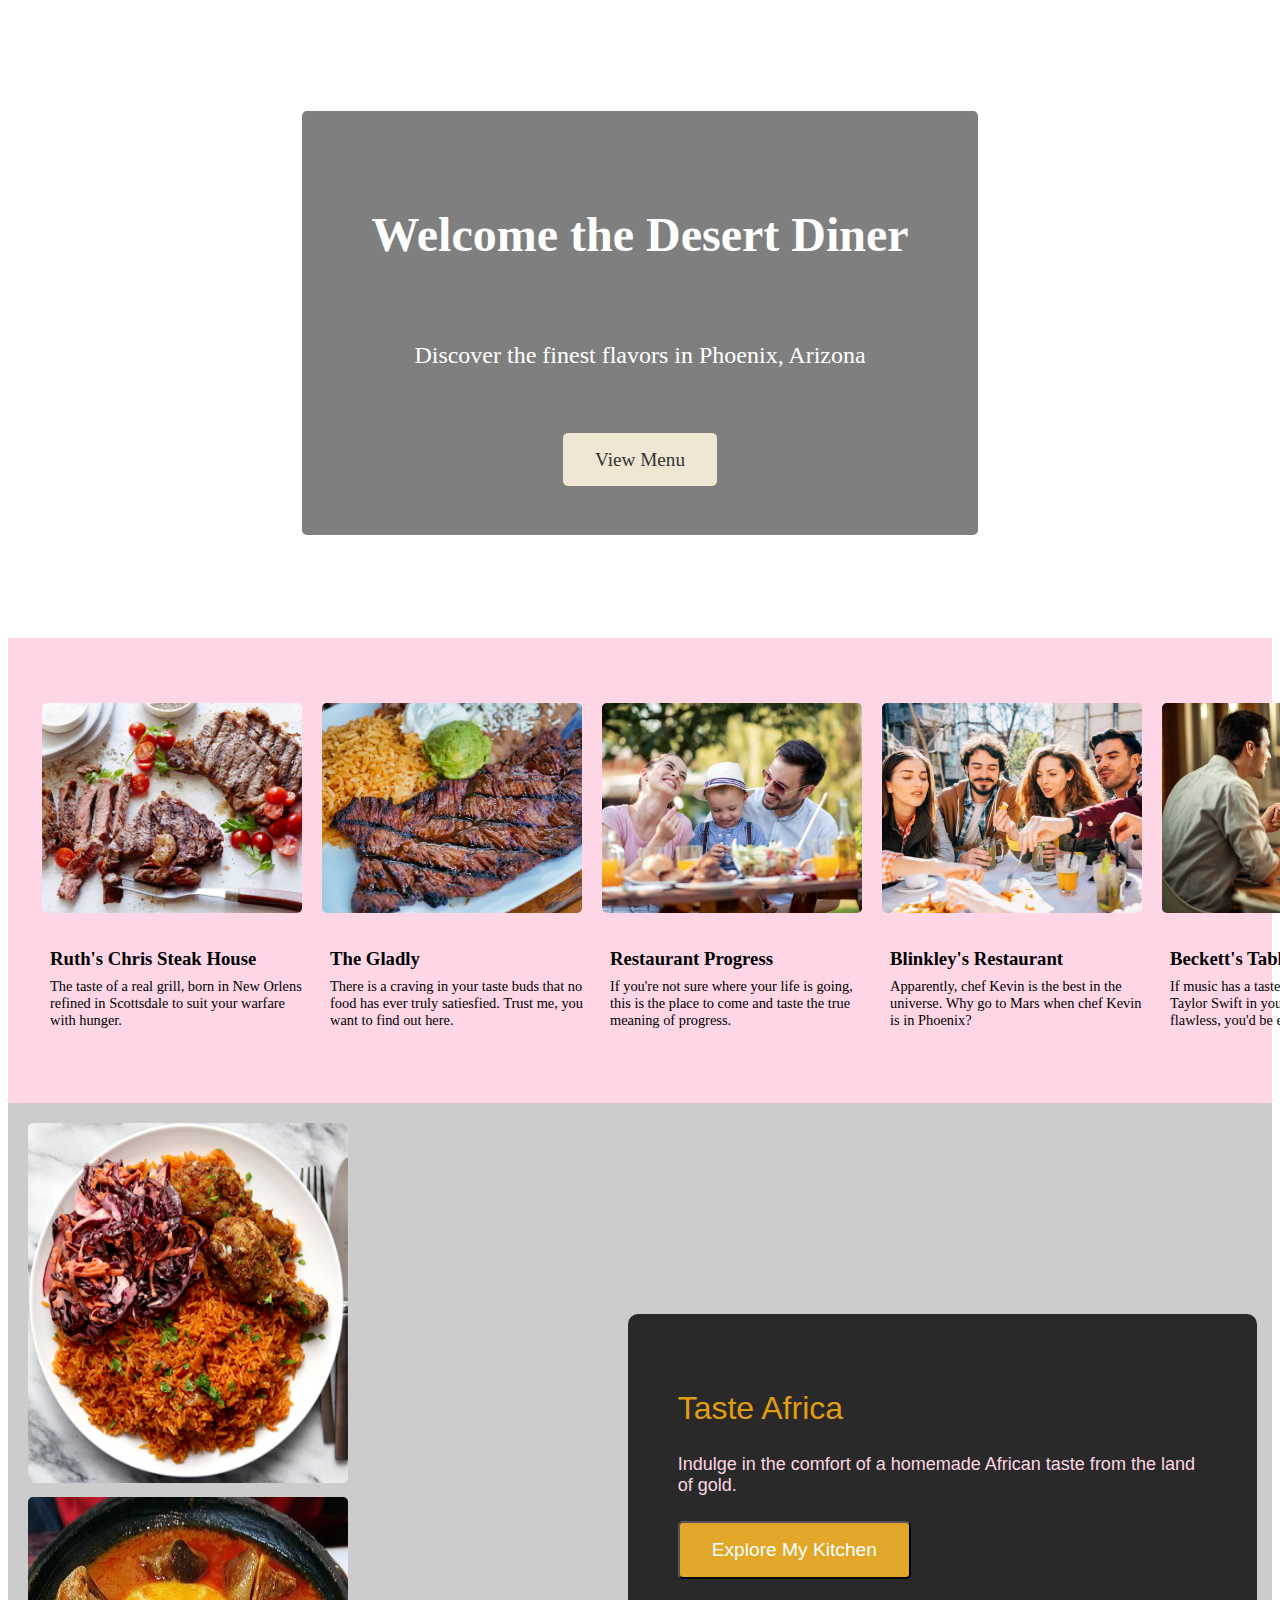
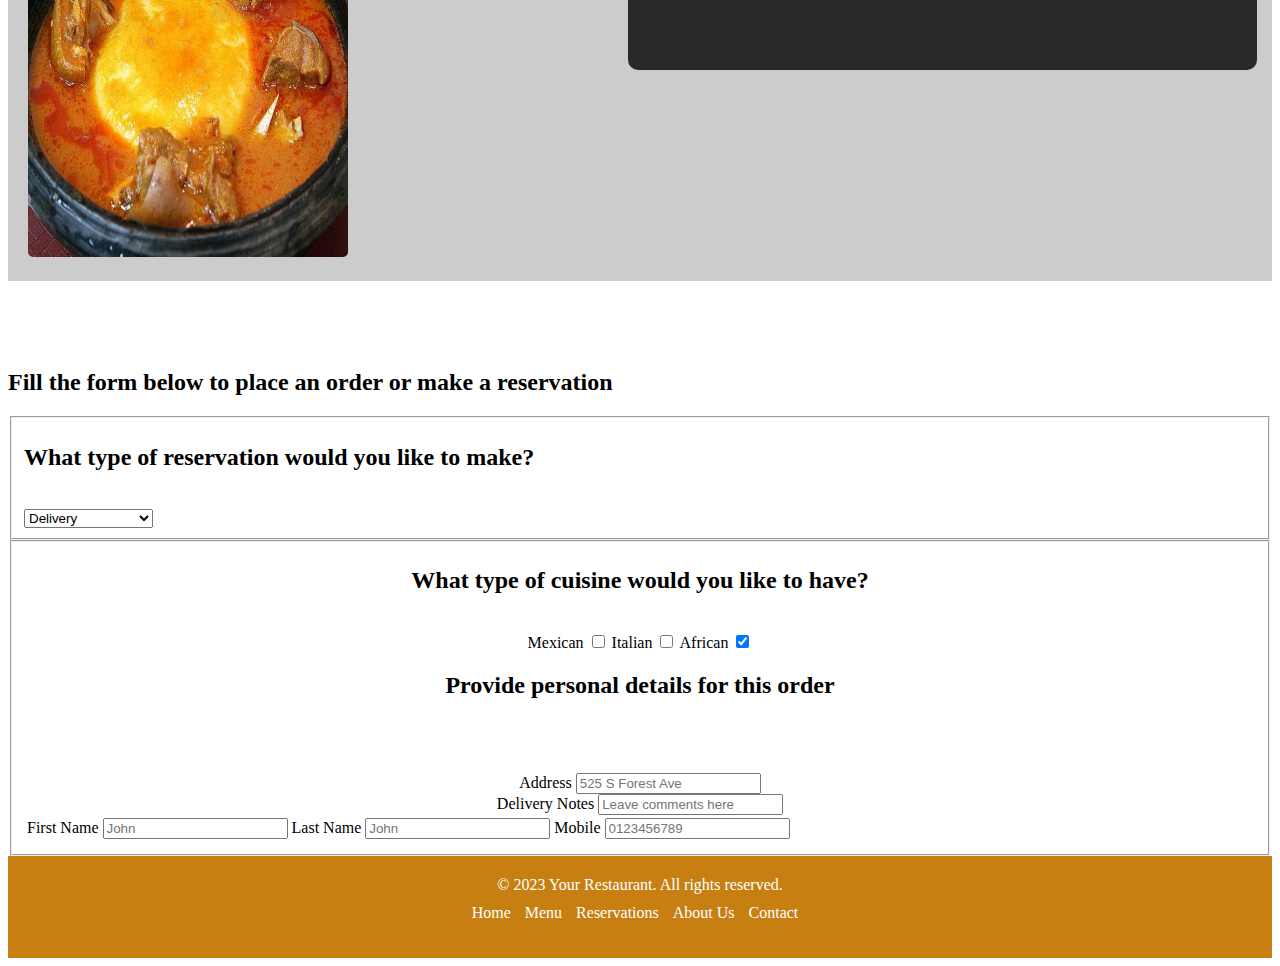
<file: index.html>
<!DOCTYPE html>
<html>
  <head>
    <title>Restaurant Website</title>
    <link rel="stylesheet" href="./index.css" type="text/css" />
  </head>

  <body>
    <section class="hero-section">
      <div class="hero-content">
        <h1>Welcome the Desert Diner</h1>
        <p>Discover the finest flavors in Phoenix, Arizona</p>
        <a href="./mykitchen.html">View Menu</a>
      </div>
    </section>

    <section class="restaurant-section">
      <div class="restaurant">
        <img
          class="restaurant-image"
          src="./assets/1403878685365.jpeg"
          alt="Restaurant 1"
        />
        <div class="restaurant-info">
          <h3>Ruth's Chris Steak House</h3>
          <p>
            The taste of a real grill, born in New Orlens refined in Scottsdale
            to suit your warfare with hunger.
          </p>
        </div>
      </div>
      <div class="restaurant">
        <img
          class="restaurant-image"
          src="./assets/grills.jpeg"
          alt="Restaurant 2"
        />
        <div class="restaurant-info">
          <h3>The Gladly</h3>
          <p>
            There is a craving in your taste buds that no food has ever truly
            satiesfied. Trust me, you want to find out here.
          </p>
        </div>
      </div>
      <div class="restaurant">
        <img
          class="restaurant-image"
          src="./assets/family.jpeg"
          alt="Restaurant 3"
        />
        <div class="restaurant-info">
          <h3>Restaurant Progress</h3>
          <p>
            If you're not sure where your life is going, this is the place to
            come and taste the true meaning of progress.
          </p>
        </div>
      </div>
      <div class="restaurant">
        <img
          class="restaurant-image"
          src="./assets/old friend reunion.jpeg"
          alt="Restaurant 4"
        />
        <div class="restaurant-info">
          <h3>Blinkley's Restaurant</h3>
          <p>
            Apparently, chef Kevin is the best in the universe. Why go to Mars
            when chef Kevin is in Phoenix?
          </p>
        </div>
      </div>
      <div class="restaurant">
        <img
          class="restaurant-image"
          src="./assets/couple.jpeg"
          alt="Restaurant 5"
        />
        <div class="restaurant-info">
          <h3>Beckett's Table</h3>
          <p>
            If music has a taste, the Beckett's are the Taylor Swift in your
            playlist. This taste is flawless, you'd be enchanted to try it.
          </p>
        </div>
      </div>
    </section>

    <!-- Section 3: Explore My kitchen-->
    <section class="my-kitchen">
      <div class="advert">
        <img
          class="jollof-image"
          src="./assets/jollof.jpeg"
          alt="Home Cooked Jollof Meal"
        />
        <img
          class="jollof-image"
          src="./assets/fufu.jpeg"
          alt="Home Cooked Ghana Fufu"
        />
      </div>

      <div class="mykitchen-info">
        <h2>Taste Africa</h2>
        <p>
          Indulge in the comfort of a homemade African taste from the land of
          gold.
        </p>
        <button class="Order-Jollof">
          <a href="./mykitchen.html">Explore My Kitchen</a>
        </button>
      </div>
    </section>

    <section class="Form-Area">
      <h2>Fill the form below to place an order or make a reservation</h2>
      <div class="Reservation">
        <form>
          <fieldset class="Group1">
            <label for="Reservation">
              <h2>What type of reservation would you like to make?</h2>
              <br />
              <select>
                <option>Delivery</option>
                <option>Pick-up</option>
                <option>Researve a Table</option>
                <option>Large Party Order</option>
              </select>
            </label>
          </fieldset>

          <fieldset class="Group2">
            <h2>What type of cuisine would you like to have?</h2>
            <br />
            <label for="Mexican"> Mexican</label>
            <input type="checkbox" id="Mexican" for="cusine" />

            <label for="Italian"> Italian</label>
            <input type="checkbox" id="Italian" for="cusine" />

            <label for="African"> African</label>
            <input type="checkbox" checked id="African" for="cusine" />

            <table>
              <h2>Provide personal details for this order</h2>
              <tr>
                <td>First Name <input type="text" placeholder="John" /></td>
                <br />
                <td>Last Name <input type="text" placeholder="John" /></td>
                <br />
                <td>Mobile <input type="number" placeholder="0123456789" /></td>
                <br />
              </tr>
              <tr>
                Address
                <input type="text" required placeholder="525 S Forest Ave" />
              </tr>
              <br />
              <p>
                Delivery Notes
                <input type="text" placeholder="Leave comments here" /> <br />
              </p>
            </table>
          </fieldset>
        </form>
      </div>
    </section>
    <footer>
      <div class="container">
        <p>&copy; 2023 Your Restaurant. All rights reserved.</p>
        <ul>
          <li><a href="#">Home</a></li>
          <li><a href="#">Menu</a></li>
          <li><a href="#">Reservations</a></li>
          <li><a href="#">About Us</a></li>
          <li><a href="#">Contact</a></li>
        </ul>
      </div>
    </footer>
  </body>
</html>
</file>
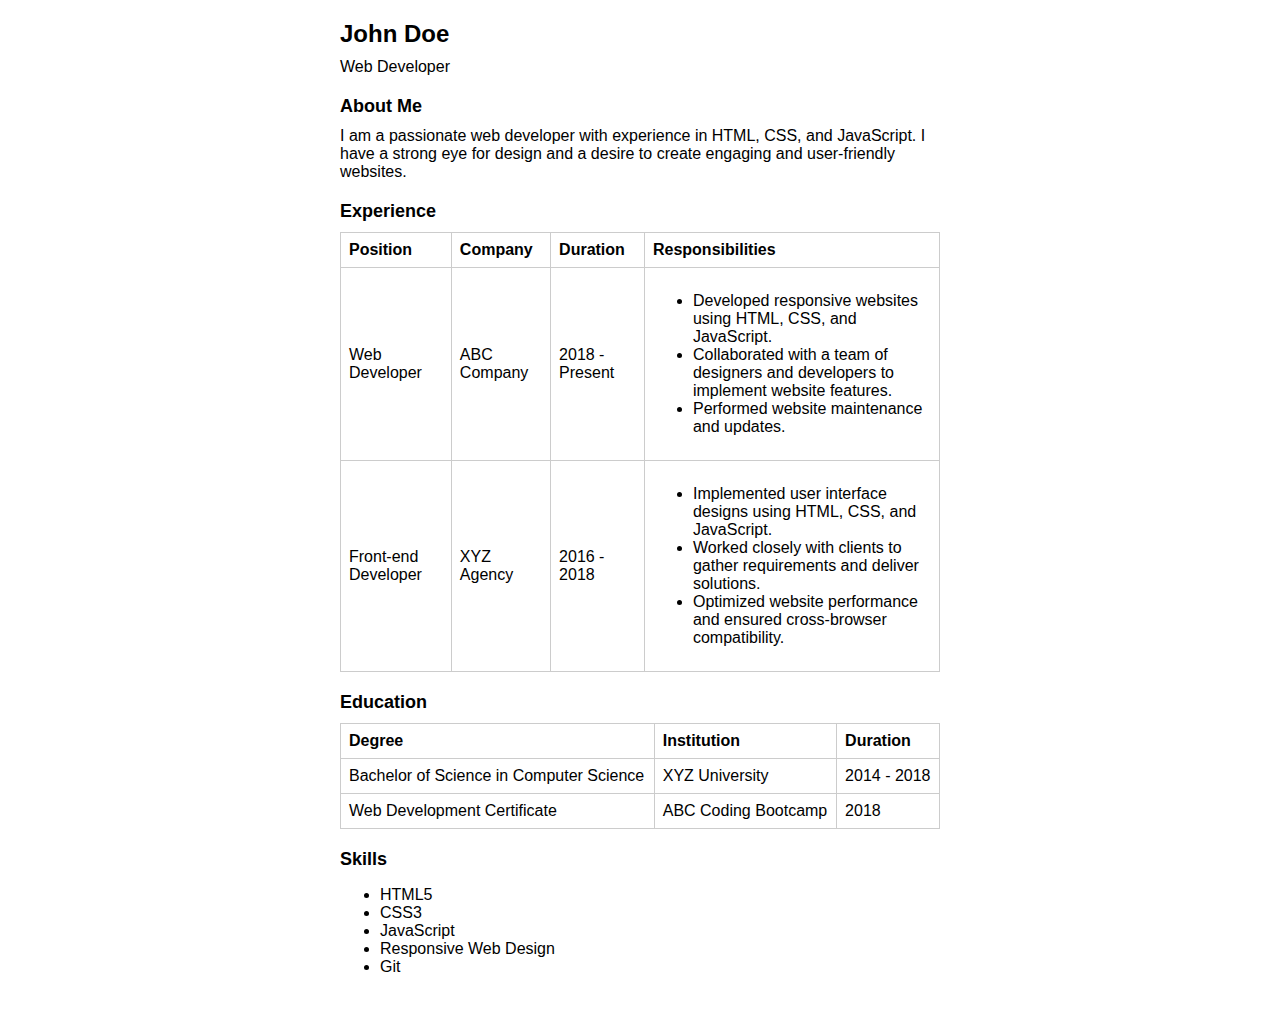
<file: resume.html>
<!DOCTYPE html>
<html>
  <head>
    <title>Resume Template</title>
    <style>
      body {
        font-family: Arial, sans-serif;
        margin: 0;
        padding: 20px;
      }

      h1,
      h2,
      h3 {
        margin: 0;
      }

      h1 {
        font-size: 24px;
        margin-bottom: 10px;
      }

      h2 {
        font-size: 18px;
        margin-bottom: 10px;
      }

      h3 {
        font-size: 16px;
        margin-bottom: 5px;
      }

      p {
        margin: 0;
        margin-bottom: 10px;
      }

      .container {
        max-width: 600px;
        margin: 0 auto;
      }

      table {
        width: 100%;
        border-collapse: collapse;
      }

      table th,
      table td {
        border: 1px solid #ccc;
        padding: 8px;
        text-align: left;
      }

      .section {
        margin-bottom: 20px;
      }

      .section:last-child {
        margin-bottom: 0;
      }
    </style>
  </head>
  <body>
    <div class="container">
      <section class="section">
        <h1>John Doe</h1>
        <p>Web Developer</p>
      </section>

      <section class="section">
        <h2>About Me</h2>
        <p>
          I am a passionate web developer with experience in HTML, CSS, and
          JavaScript. I have a strong eye for design and a desire to create
          engaging and user-friendly websites.
        </p>
      </section>

      <section class="section">
        <h2>Experience</h2>

        <table>
          <tr>
            <th>Position</th>
            <th>Company</th>
            <th>Duration</th>
            <th>Responsibilities</th>
          </tr>
          <tr>
            <td>Web Developer</td>
            <td>ABC Company</td>
            <td>2018 - Present</td>
            <td>
              <ul>
                <li>
                  Developed responsive websites using HTML, CSS, and JavaScript.
                </li>
                <li>
                  Collaborated with a team of designers and developers to
                  implement website features.
                </li>
                <li>Performed website maintenance and updates.</li>
              </ul>
            </td>
          </tr>
          <tr>
            <td>Front-end Developer</td>
            <td>XYZ Agency</td>
            <td>2016 - 2018</td>
            <td>
              <ul>
                <li>
                  Implemented user interface designs using HTML, CSS, and
                  JavaScript.
                </li>
                <li>
                  Worked closely with clients to gather requirements and deliver
                  solutions.
                </li>
                <li>
                  Optimized website performance and ensured cross-browser
                  compatibility.
                </li>
              </ul>
            </td>
          </tr>
        </table>
      </section>

      <section class="section">
        <h2>Education</h2>

        <table>
          <tr>
            <th>Degree</th>
            <th>Institution</th>
            <th>Duration</th>
          </tr>
          <tr>
            <td>Bachelor of Science in Computer Science</td>
            <td>XYZ University</td>
            <td>2014 - 2018</td>
          </tr>
          <tr>
            <td>Web Development Certificate</td>
            <td>ABC Coding Bootcamp</td>
            <td>2018</td>
          </tr>
        </table>
      </section>

      <section class="section">
        <h2>Skills</h2>
        <ul>
          <li>HTML5</li>
          <li>CSS3</li>
          <li>JavaScript</li>
          <li>Responsive Web Design</li>
          <li>Git</li>
        </ul>
      </section>
    </div>
  </body>
</html>
</file>
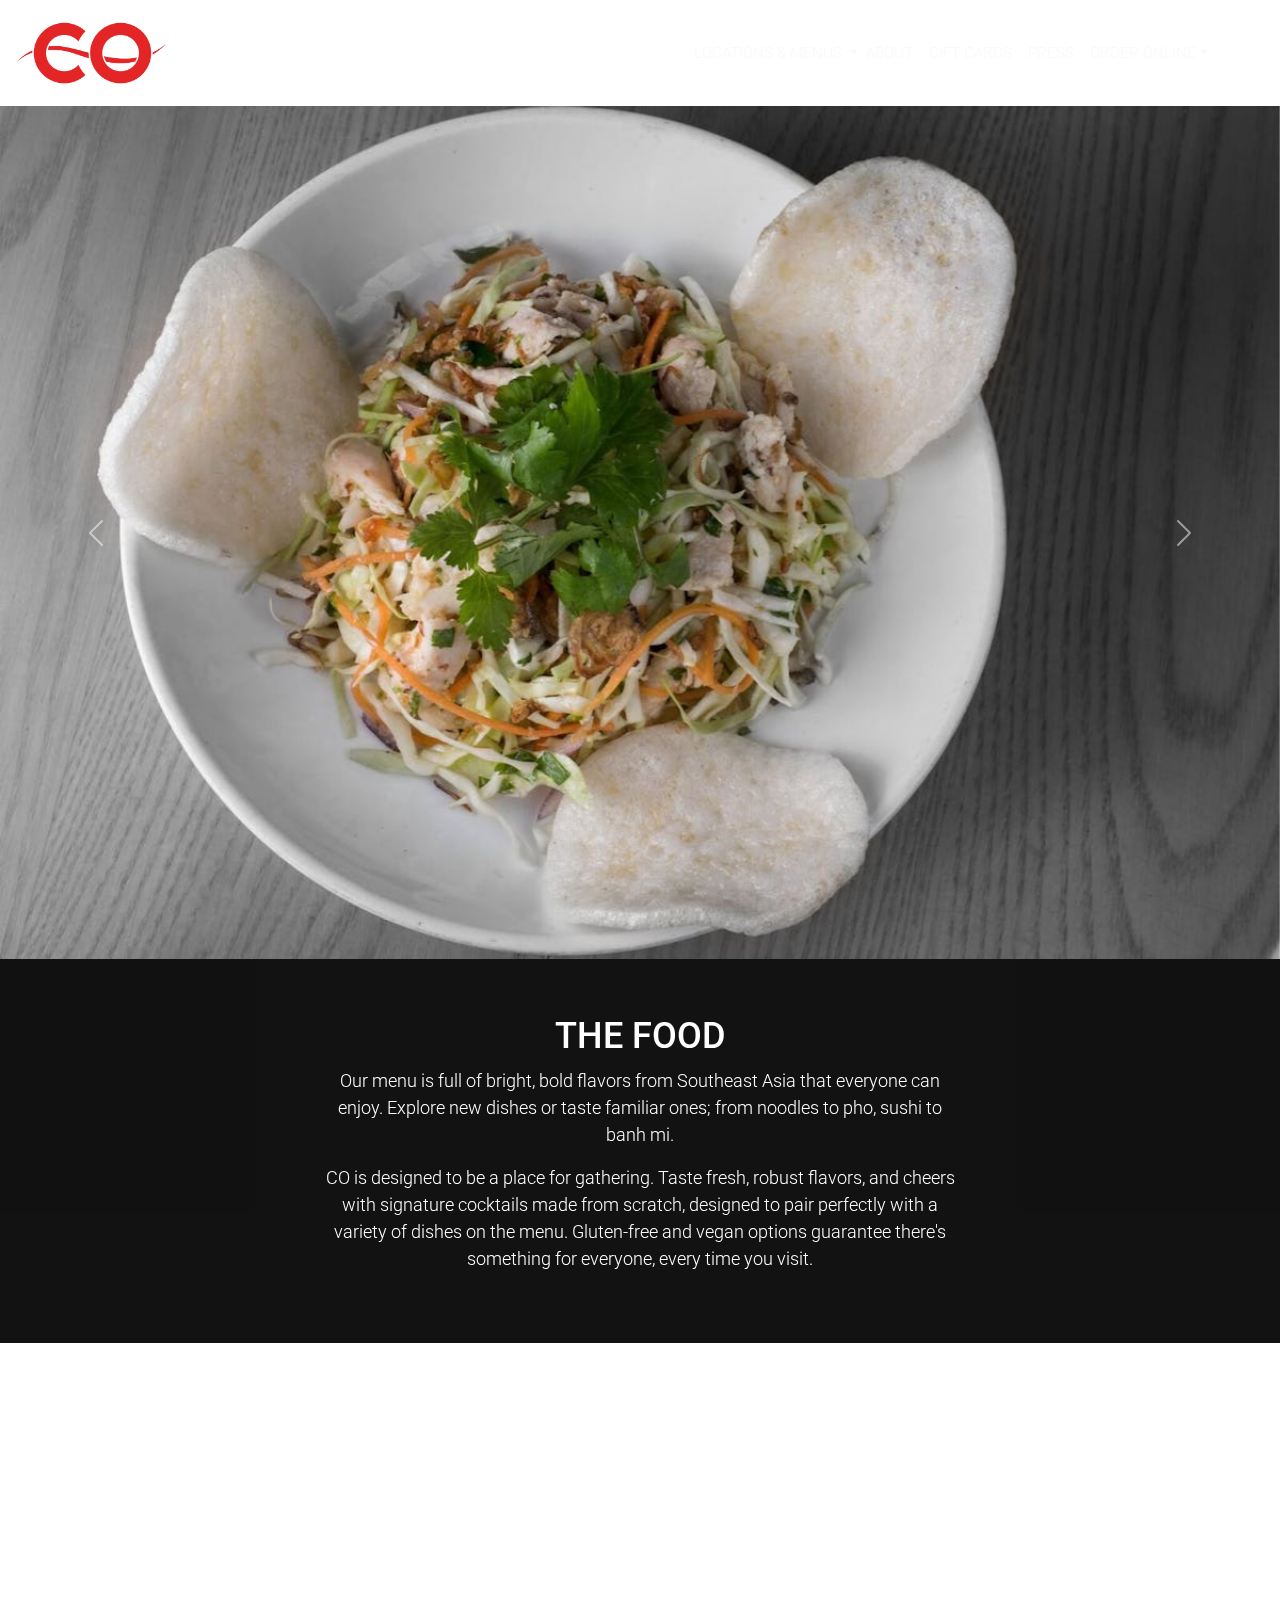
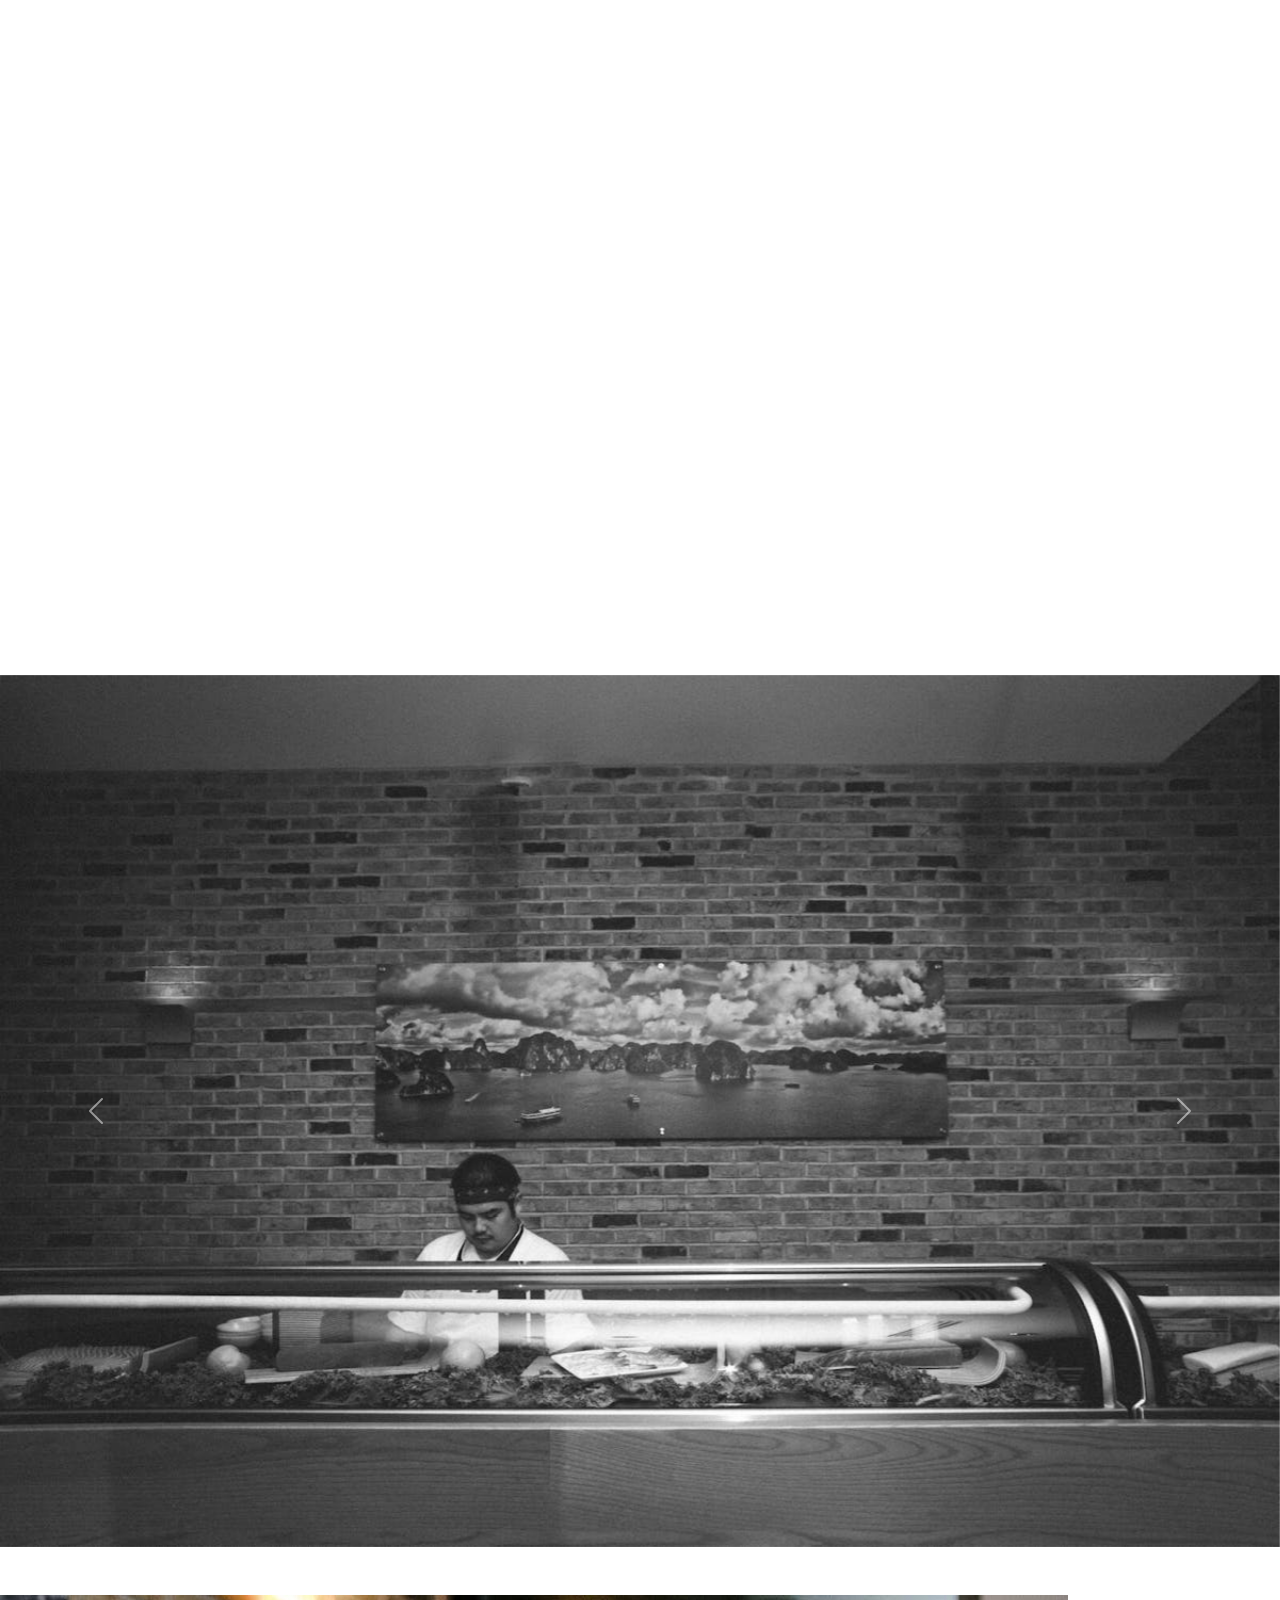
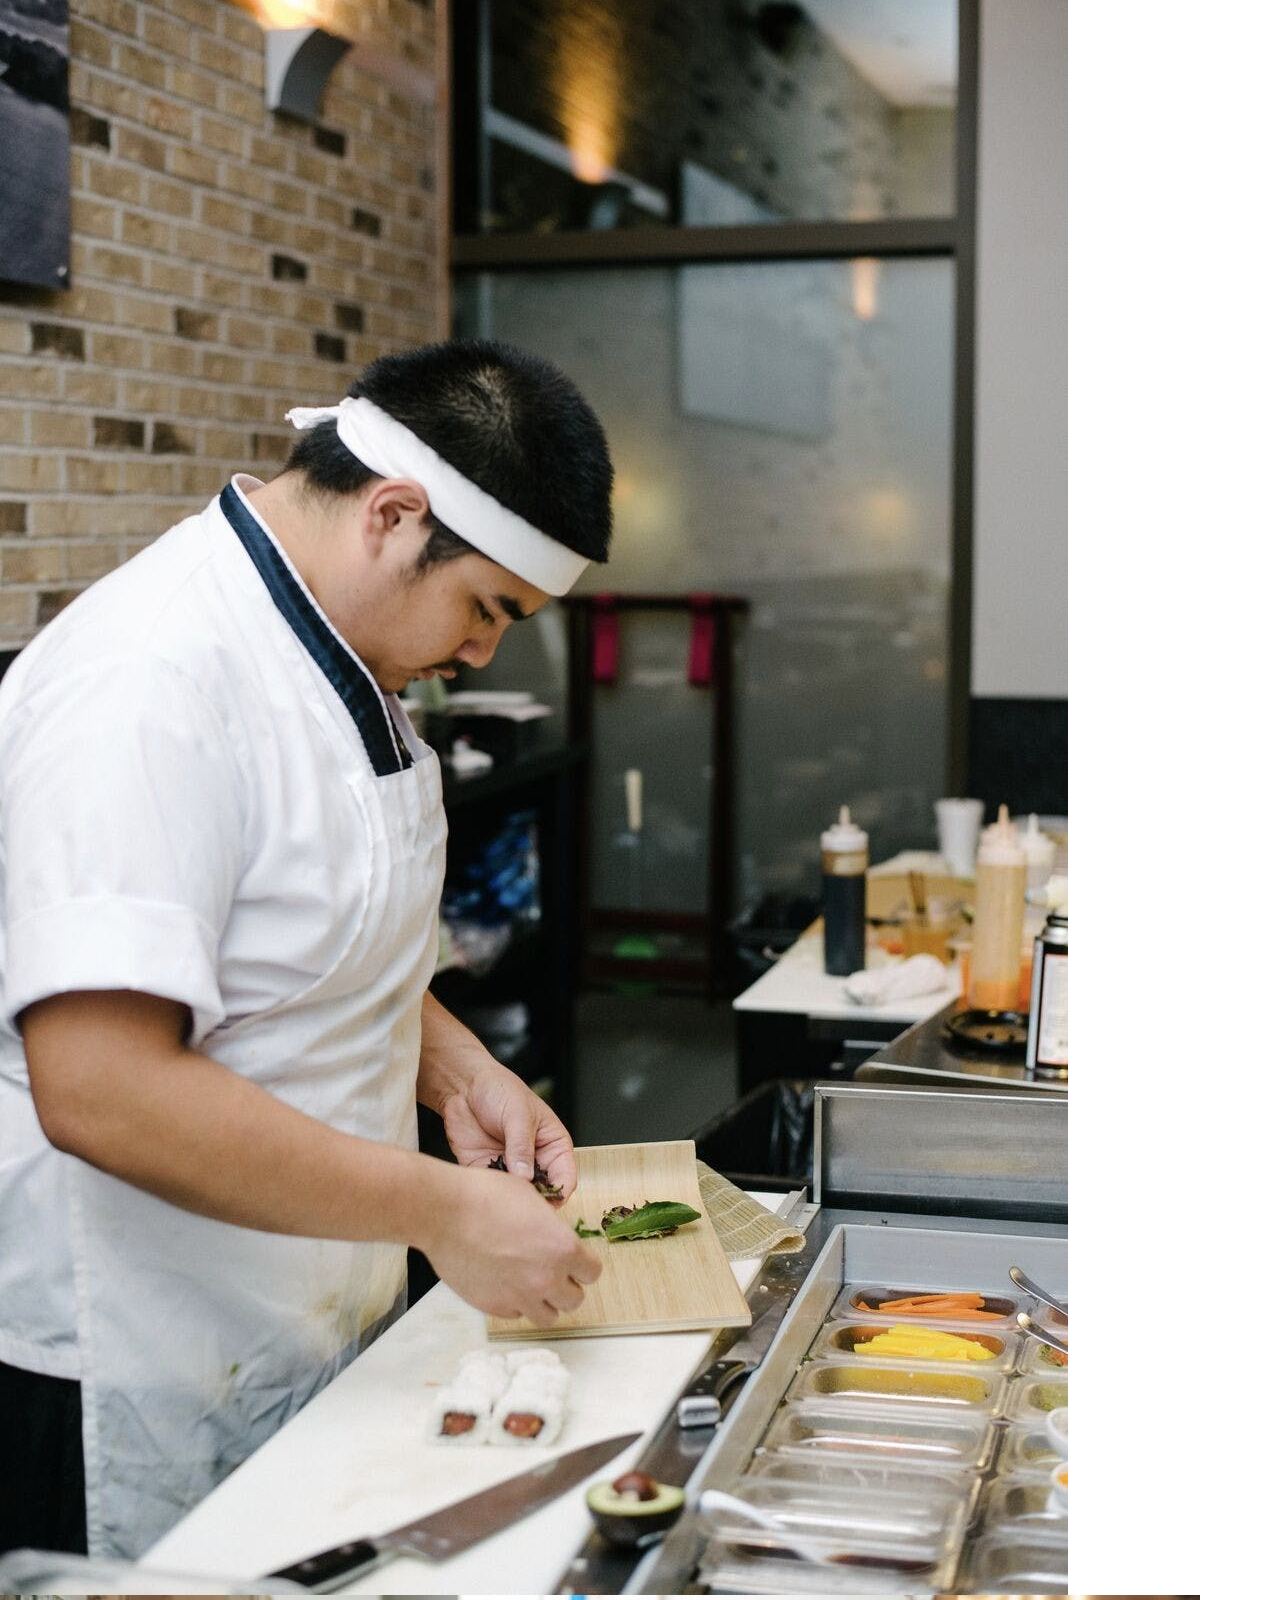
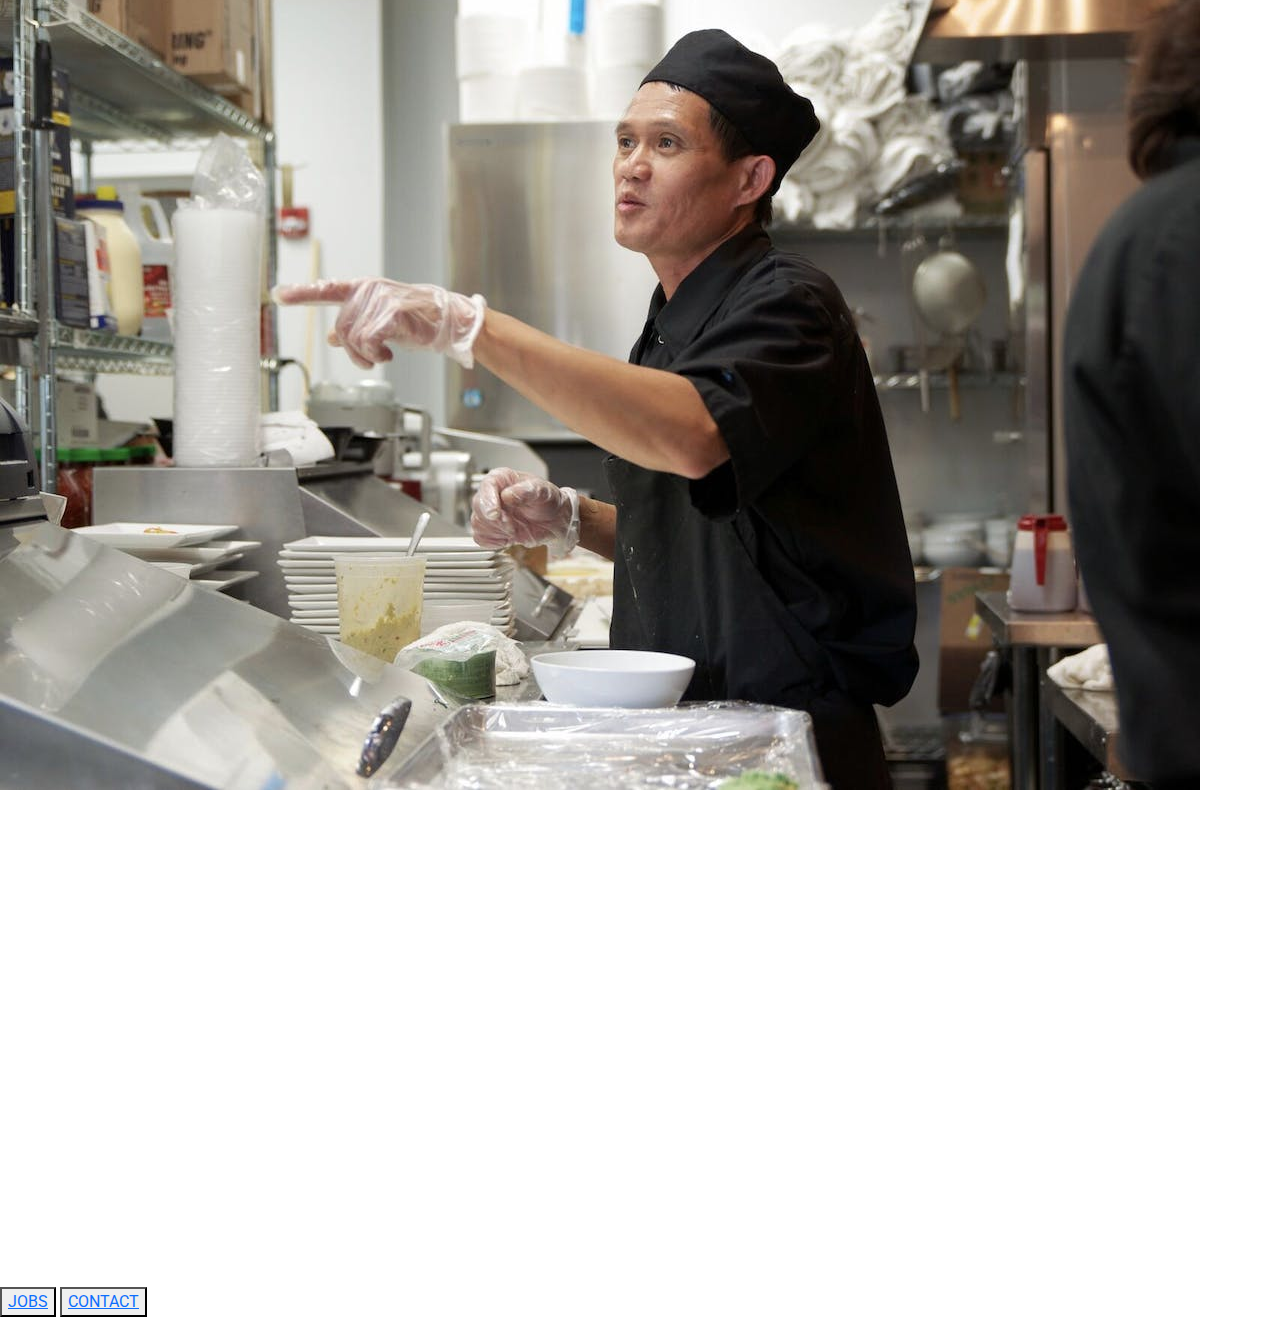
<file: assets/CO.html>
<!DOCTYPE html>
<!-- saved from url=(0032)http://127.0.0.1:5500/About.html -->
<html lang="en"><head><meta http-equiv="Content-Type" content="text/html; charset=UTF-8">
    
    <meta name="viewport" content="width=device-width, initial-scale=1.0">

    <link href="./CO_files/bootstrap.min.css" rel="stylesheet" integrity="sha384-9ndCyUaIbzAi2FUVXJi0CjmCapSmO7SnpJef0486qhLnuZ2cdeRhO02iuK6FUUVM" crossorigin="anonymous">
    <link rel="stylesheet" href="./CO_files/About.css" type="text/css">
    <link rel="stylesheet" href="./CO_files/index.css">
    <title>CO</title>
  </head>

  <body>
    <nav class="d-flex justify-content-between py-2 px-3 navbar-expand-lg align-items-center">
      <div class="logo-container d-flex align-items-center">
        <a href="http://127.0.0.1:5500/About.html#"><img class="logo" src="./CO_files/eatatco-logo.png" alt=""></a>
      </div>
      <div class="d-flex flex-row px-5 text-light">
        <div class="dropdown">
          <a class="nav-link dropdown-toggle" href="http://127.0.0.1:5500/About.html#" id="navbarDarkDropdownMenuLink" role="button" data-bs-toggle="dropdown" aria-expanded="false">
            LOCATIONS &amp; MENUS
          </a>
          <ul class="dropdown-menu dropdown-list" aria-labelledby="dropdownMenuButton2">
            <li><a class="dropdown-item" href="http://127.0.0.1:5500/About.html#">OVERVIEW</a></li>
            <li><a class="dropdown-item" href="http://127.0.0.1:5500/About.html#">CHARLESTON</a></li>
            <li><a class="dropdown-item" href="http://127.0.0.1:5500/About.html#">CHARLOTTE - WAVERLY</a></li>
            <li>
              <a class="dropdown-item" href="http://127.0.0.1:5500/About.html#">CHARLOTTE - PARK ROAD</a>
            </li>
            <li><a class="dropdown-item" href="http://127.0.0.1:5500/About.html#">MYRTLE BEACH</a></li>
            <li><a class="dropdown-item" href="http://127.0.0.1:5500/About.html#">RALEIGH</a></li>
          </ul>
        </div>
        <div class="px-2">
          <a class="nav-link" href="http://127.0.0.1:5500/About.html#">ABOUT</a>
        </div>
        <div class="px-2">
          <a class="nav-link" href="http://127.0.0.1:5500/About.html#">GIFT CARDS</a>
        </div>
        <div class="px-2">
          <a class="nav-link" href="http://127.0.0.1:5500/About.html#">PRESS</a>
        </div>
        <div class="px-2 dropdown">
          <a class="nav-link dropdown-toggle" href="http://127.0.0.1:5500/About.html#" id="navbarDarkDropdownMenuLink" role="button" data-bs-toggle="dropdown" aria-expanded="false">ORDER ONLINE</a>
          <ul class="dropdown-menu dropdown-list" aria-labelledby="dropdownMenuButton2">
            <li><a class="dropdown-item" href="http://127.0.0.1:5500/About.html#">OVERVIEW</a></li>
            <li>
              <a class="dropdown-item" href="http://127.0.0.1:5500/About.html#">CHARLOTTE - PARK ROAD</a>
            </li>
            <li><a class="dropdown-item" href="http://127.0.0.1:5500/About.html#">CHARLOTTE - WAVERLY</a></li>
            <li><a class="dropdown-item" href="http://127.0.0.1:5500/About.html#">CHARLESTON</a></li>
            <li><a class="dropdown-item" href="http://127.0.0.1:5500/About.html#">MYRTLE BEACH</a></li>
            <li><a class="dropdown-item" href="http://127.0.0.1:5500/About.html#">RALEIGH</a></li>
          </ul>
        </div>
      </div>
    </nav>

    <div id="carouselExampleCaptions " class="carousel slide" data-bs-ride="carousel">
      <div class="carousel-caption d-none d-md-block">
        <h1>About</h1>
        <p>
          At CO, find uniquely inspired dishes with fresh, robust flavors and
          handcrafted cocktails.
        </p>
      </div>
      <div class="carousel-inner">
        <div class="carousel-item">
          <img src="./CO_files/ZIuO5gviSmCnWKVgWH49_Sushi 5.jpg" class="d-block w-100" alt="a plate of salmon sushi">
        </div>
        <div class="carousel-item">
          <img src="./CO_files/9JeROAbURcakUdZ8TrYo_Ginger Julep.jpg" class="d-block w-100" alt="a glass of lemonade">
        </div>
        <div class="carousel-item">
          <img src="./CO_files/S4AMIXFOQOK64fFbKqoS_Vietnamese Ramen.jpg" class="d-block w-100" alt="a plate of ramen">
        </div>
        <div class="carousel-item active">
          <img src="./CO_files/h6QN32TxRRqvZyB66a6r_Vietnamese Chicken Salad.jpg" class="d-block w-100" alt="a plate of salad">
        </div>
        <div class="carousel-item">
          <img src="./CO_files/dZaLMxO2S300BFsOYWzd_DSC_0932.jpg" class="d-block w-100" alt="bar drinks">
        </div>

        <div class="carousel-item">
          <img src="./CO_files/zTvAqof6SjLx26RebYwb_Green Papaya Salad.jpg" class="d-block w-100" alt="shrimp salad">
        </div>
      </div>
      <button class="carousel-control-prev" type="button" data-bs-target="#carouselExampleCaptions" data-bs-slide="prev">
        <span class="carousel-control-prev-icon" aria-hidden="true"></span>
        <span class="visually-hidden">Previous</span>
      </button>
      <button class="carousel-control-next" type="button" data-bs-target="#carouselExampleCaptions" data-bs-slide="next">
        <span class="carousel-control-next-icon" aria-hidden="true"></span>
        <span class="visually-hidden">Next</span>
      </button>
    </div>

    <section class="slide2 overlay">
      <div class="slide-content">
        <h1>THE FOOD</h1>
        <p>
          Our menu is full of bright, bold flavors from Southeast Asia that
          everyone can enjoy. Explore new dishes or taste familiar ones; from
          noodles to pho, sushi to banh mi.
        </p>
        <p>
          CO is designed to be a place for gathering. Taste fresh, robust
          flavors, and cheers with signature cocktails made from scratch,
          designed to pair perfectly with a variety of dishes on the menu.
          Gluten-free and vegan options guarantee there's something for
          everyone, every time you visit.
        </p>
      </div>
    </section>

    <section class="slide3">
      <div class="slide-content">
        <h1>THE MAN BEHIND THE WOK</h1>
        <p>
          Chef Masanori Shiraishi cooks with soul. His blend of experience,
          enthusiasm, vigor and training is responsible for the development of a
          menu fusing traditional and modern, innovative yet time-honored
          offerings. Chef Masa joined the CO family in 2014 and has since
          utilized his 25 years culinary experience and Japanese heritage to
          craft fresh, robust dishes with creative twists. Sourcing high-quality
          ingredients and securing sustainable commodities from local purveyors
          are standards set by Chef Masa and practiced at each CO restaurant.
        </p>
        <p>
          Come give CO a try, where classic Southeast Asian dishes are seasoned
          with a spin from Chef Masa.
        </p>
      </div>
    </section>

    <section class="slide4">
      <div>
        <h1>THE SPACE</h1>
        <p>
          Housed in spaces from a historic building in downtown Charleston to a
          modern, mixed-use development in Charlotte, each location of CO
          emphasizes unique design. We utilize raw materials to create spaces
          that are warm, inviting, and contemporary. With open windows, large
          community tables, and modern touches, you will find a truly
          enlightened dining experience at CO.
        </p>
      </div>
    </section>

    <div id="carouselExample" class="carousel slide">
      <div class="carousel-inner">
        <div class="carousel-item">
          <img src="./CO_files/tXvHme8ReCYYyyjRNSQ9_father and son team94.jpg" class="d-block w-100" alt="...">
        </div>
        <div class="carousel-item">
          <img src="./CO_files/mX6Z84p1ReSsUM92RPOH_Staff.jpg" class="d-block w-100" alt="...">
        </div>
        <div class="carousel-item active">
          <img src="./CO_files/mo7muwtCQK2Tw0kzZg9M_Sou Chef Perry 5.jpg" class="d-block w-100" alt="...">
        </div>
      </div>
      <button class="carousel-control-prev" type="button" data-bs-target="#carouselExample" data-bs-slide="prev">
        <span class="carousel-control-prev-icon" aria-hidden="true"></span>
        <span class="visually-hidden">Previous</span>
      </button>
      <button class="carousel-control-next" type="button" data-bs-target="#carouselExample" data-bs-slide="next">
        <span class="carousel-control-next-icon" aria-hidden="true"></span>
        <span class="visually-hidden">Next</span>
      </button>
    </div>

    <section class="slide6">
      <div>
        <img src="./CO_files/68333CO_Sushi_Lifestyle-39.jpg" alt="historical men making eatco meals">

        <img src="./CO_files/96653DSC_0056_2.jpg" alt="historical men making eatco meals">
      </div>
    </section>

    <section class="slide7">
      <div>
        <img src="./CO_files/56113Asset_1.png" alt="historical men making eatco meals">
      </div>
    </section>
    <footer>
      <div>
        <button><a href="http://127.0.0.1:5500/About.html#">JOBS</a></button>
        <button><a href="http://127.0.0.1:5500/About.html#">CONTACT</a></button>
      </div>
    </footer>

    <script src="./CO_files/bootstrap.bundle.min.js" integrity="sha384-MrcW6ZMFYlzcLA8Nl+NtUVF0sA7MsXsP1UyJoMp4YLEuNSfAP+JcXn/tWtIaxVXM" crossorigin="anonymous"></script>
  <!-- Code injected by live-server -->
<script>
	// <![CDATA[  <-- For SVG support
	if ('WebSocket' in window) {
		(function () {
			function refreshCSS() {
				var sheets = [].slice.call(document.getElementsByTagName("link"));
				var head = document.getElementsByTagName("head")[0];
				for (var i = 0; i < sheets.length; ++i) {
					var elem = sheets[i];
					var parent = elem.parentElement || head;
					parent.removeChild(elem);
					var rel = elem.rel;
					if (elem.href && typeof rel != "string" || rel.length == 0 || rel.toLowerCase() == "stylesheet") {
						var url = elem.href.replace(/(&|\?)_cacheOverride=\d+/, '');
						elem.href = url + (url.indexOf('?') >= 0 ? '&' : '?') + '_cacheOverride=' + (new Date().valueOf());
					}
					parent.appendChild(elem);
				}
			}
			var protocol = window.location.protocol === 'http:' ? 'ws://' : 'wss://';
			var address = protocol + window.location.host + window.location.pathname + '/ws';
			var socket = new WebSocket(address);
			socket.onmessage = function (msg) {
				if (msg.data == 'reload') window.location.reload();
				else if (msg.data == 'refreshcss') refreshCSS();
			};
			if (sessionStorage && !sessionStorage.getItem('IsThisFirstTime_Log_From_LiveServer')) {
				console.log('Live reload enabled.');
				sessionStorage.setItem('IsThisFirstTime_Log_From_LiveServer', true);
			}
		})();
	}
	else {
		console.error('Upgrade your browser. This Browser is NOT supported WebSocket for Live-Reloading.');
	}
	// ]]>
</script>


</body></html>
</file>
<file: index.css>
.hero-section {
    background-image: url("https://cdn.vox-cdn.com/thumbor/5oFlKhcp5q1tq4DbawKaAUa1iTI=/0x0:1128x909/1120x840/filters:focal(474x365:654x545):format(webp):no_upscale()/cdn.vox-cdn.com/uploads/chorus_image/image/71357898/011_DPOV_1128x909.0.jpg");
    background-size: cover;
    background-position: center;
    height: 70vh;
    display: flex;
    align-items: center;
    justify-content: center;
    text-align: center;
    color: #ffffff;
    position: relative;
    }

  .hero-content {
    background-color: rgba(0, 0, 0, 0.5);
    padding: 4rem;
    border-radius: 5px;
  }

  .hero-section h1 {
    font-size: 3rem;
    margin-bottom: 2rem;
  }

  .hero-section p {
    font-size: 1.5rem;
    margin-bottom: 2rem;
    padding: 2em;
  }

  .hero-section a {
    background-color: #efe6d3;
    color: #333333;
    padding: 1rem 2rem;
    font-size: 1.2rem;
    text-decoration: none;
    border-radius: 5px;
  }

  .hero-section a:hover {
    background-color: #d79716;
 }

 /* CSS styles for the restaurant section */
    .restaurant-section {
      background-color: #f7f7f7;
      padding: 2rem;
      display: flex;
    }

    .restaurant-section h2 {
      text-align: center;
      margin-bottom: 2rem;
      justify-content: space-around;
    }

    .restaurant {
      display: flex;
      align-items: center;
      margin-bottom: 2rem;
    }

    .restaurant-image {
      width: 200px;
      height: 150px;
      margin-right: 1rem;
      object-fit: cover;
      border-radius: 5px;
    }

    .restaurant-info {
      flex: 1;
    }

    .restaurant-info h3 {
      margin-bottom: 0.5rem;
    }

    .restaurant-info p {
      font-size: 0.9rem;
    }

    /* CSS styles for the restaurant section */
    .restaurant-section {
      background-color: #f7f7f7;
      padding: 2rem;
      display: flex;
      justify-content: space-around;
      background-color: #FFD6E5;
    padding-top: 5%;  
    }

    .restaurant {
      display: flex;
      flex-direction: column;
      align-items:center;
      margin-bottom: 2rem;
      max-width: 70vw;
      padding: 2px;
    }

    .restaurant-image {
      width: 260px;
      height: 210px;
      object-fit: cover;
      border-radius: 5px;
      margin-bottom: .5rem;
    }

    .restaurant-info {
      text-align: left;
      padding: 8px;
      justify-content: space-around;
    }

    .my-kitchen{
      background-image: url("https://i.ytimg.com/vi/pD_r8P83ciw/maxresdefault.jpg");
      background-size: cover;
      background-color: rgba(0, 0, 0, 0.2);
      padding: 15px;
      align-items: center;
      justify-content: space-evenly;
      display: flex;
      margin-bottom: 7%;
    }  

    .my-kitchen img{
      width: 25vw;
      height: 40vh;
      padding: 5px;
      border-radius: 10px;
    }

    .mykitchen-info{
    padding: 50px;
    background-color:rgba(0, 0, 0, 0.8);
    border-radius: 10px;
    color: #FFD6E5;
    height: 28.5vh;
    font-size: 18px;
    font-family: 'Segoe UI', Tahoma, Geneva, Verdana, sans-serif;
    }

    .mykitchen-info h2{
      font-size: 32px;
      font-weight: 500;
      color: #e19e0e;
    }

    .mykitchen-info button{
      background-color: #e2a729;
      color: #333333;
      padding: 1rem 2rem;
      font-size: 1.2rem;
      text-decoration: none;
      border-radius: 5px;
      margin-top: 25px;
    }
  
    .mykitchen-info button:hover {
      background-color: #d79716;
   }

   footer {
    background-color: #c87f12;
    color: #fff;
    padding: 20px 0;
  }
  
  .container {
    max-width: 960px;
    margin: 0 auto;
    text-align: center;
  }
  
  p {
    margin: 0;
  }
  
  ul {
    list-style: none;
    padding: 0;
    margin-top: 10px;
  }
  
  li {
    display: inline-block;
    margin-right: 10px;
  }
  
  a {
    color: #fff;
    text-decoration: none;
  }
  
  a:hover {
    text-decoration: underline;
  }

  .Group2{
    align-items: center;
    text-align: center;
    justify-content: center;
  }

  table{
    align-items: center;
    text-align: center;
  }

  fieldset{
    align-items: center;
    justify-content: center;
  }
</file>
<file: assets/CO_files/About.css>
.slide2{
    background-image: url("https://images.getbento.com/accounts/23237ff810e65dc174922ac5dc1342cb/media/images/62441Korean_Short_Rib_Bahn_Mi_Charlotte_Photo_Courtesy_of_CO.jpg?w=1200&fit=max&auto=compress,format");
    background-size: cover;
    background-color: rgb(0, 0, 0, .9);
    color: white;
    display: block;
    padding-top: 15%;
    padding-bottom: 15%;
    padding-right: 20%;
    padding-left: 20%;
    font-weight: 300;
    font-size: 18px;
    text-align: center;    
}
.slide-content{
    position: absolute;
      top: 50%;
      left: 50%;
      transform: translate(-50%, -50%);
      color: #fff;
}
.overlay::before {
    content: "";
    position: absolute;
    top: 0;
    left: 0;
    width: 100%;
    height: 100%;
    background-color: rgba(0, 0, 0, 0.3);
}

h1{
    font-size: 36px;
    font-weight: 500;
}

.slide3{
    background-image: url("https://images.getbento.com/accounts/23237ff810e65dc174922ac5dc1342cb/media/images/30626masa_long.jpg?w=1200&fit=max&auto=compress,format");
    background-size: cover;
    color: white;
    display: block;
    padding-top: 15%;
    padding-bottom: 15%;
    padding-right: 20%;
    padding-left: 20%;
    text-align: center;    
}

.slide4{
    background-image: url("https://images.getbento.com/accounts/23237ff810e65dc174922ac5dc1342cb/media/images/22264Charlotte_Interior.jpg?w=1200&fit=max&auto=compress,format");
    background-size: cover;
    color: white;
    display: block;
    padding-top: 15%;
    padding-bottom: 15%;
    padding-right: 20%;
    padding-left: 20%;
    text-align: center;    
}
</file>
<file: assets/CO_files/index.css>
@import url('https://fonts.googleapis.com/css2?family=Roboto:ital,wght@0,100;0,300;0,400;0,500;0,700;0,900;1,100;1,300;1,400;1,500;1,700;1,900&display=swap');

body{
    margin: 0%;
    padding: 0%;
    font-family: 'Roboto', sans-serif;
    position: relative;
    display: flex;
    flex-direction: column;
    width: 100%;
    height: 100%;
}

nav{
    position: sticky;
    z-index: 998;
}

.logo-container{
   width: 150px;
   height: 90px;
}
.logo{
    max-width: 100%;
    height: auto;
}

.nav-link{
    font-size: .95rem;
    font-weight: 300;
}

.dropdown-list{
    background-color: rgb(227, 37, 38, .5);
    border-radius: 0;
}

.carousel-item{
    position: relative;
    top: 0;
}

.carousel-item img{
    width: 100vw;
    background-position: top;
}

.dropdown-list li a{
    font-size: .75rem;
    font-weight: 700;
    color: white;
    transition: opacity .25s linear 0s;
}

.dropdown-list li a:hover{
    background-color: transparent;
    opacity: 75%;
    color: white;
    
}


.background-slides{
    position: absolute;
    top: 0;
    height: 100%;
    overflow: hidden;
    width: 100%;
    filter: brightness(60%);
}



.hero{
    position: relative;
    z-index: 1000;
    height: calc(100vh - 100px);
    overflow: hidden;
}

.loc{
    background-color: rgb(227, 37, 38);
    margin: 0 15px;
    padding: .5rem 1rem;
    border-radius: 2px;
}

h4{
    font-size: 1.75rem;
    font-weight: 500;
}

section{
    width: 100%;
    height: auto;
    position: relative;
    padding: 3rem 0;
    margin: auto;
}

section a img{
    width: 335px;
    height: auto;
}

.foot{
    position: sticky;
    bottom: 0;
    left: 0;
    width: 100%;
}

.hospitality{
    transition: opacity .5s linear 0s;
}

.hospitality:hover{
    opacity: 55%;
}
</file>
